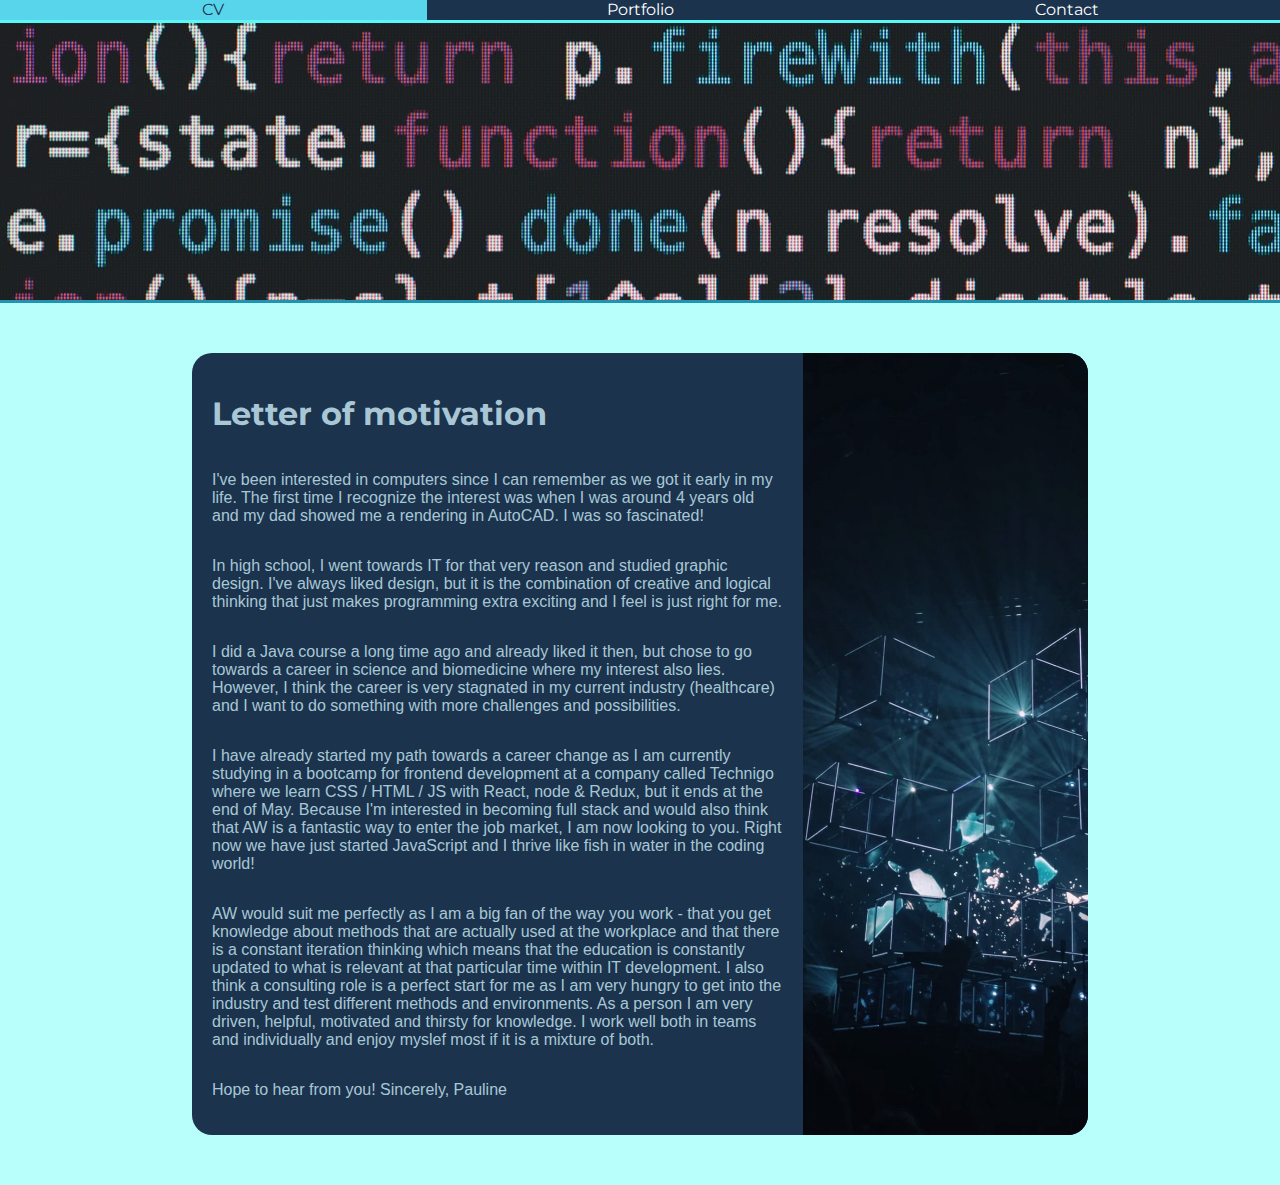
<file: index.html>
<!DOCTYPE html>
<html lang="en">

<head>
    <meta charset="UTF-8">
    <meta name="viewport" content="width=device-width, initial-scale=1.0">
    <link rel="stylesheet" href="style.css">
    <title>Document</title>
</head>

<body>
    <header class="header">
        <nav class="nav">
            <div class = "nav-link"><a href="./CV.html">CV</a></div>
            <div class = "nav-link"><a href="./portfolio.html">Portfolio</a></div>
            <div class = "nav-link"><a href="./contact.html">Contact</a></div>
        </nav>
    </header>

    <main>
        <div class="main-wrapper">
            <div class="main-text">
                <h1>
                    Letter of motivation
                </h1>
                <p>
                    I've been interested in computers since I can remember as we got it early in my life. The first
                    time I recognize the interest was when I was around 4 years old and my dad showed me a rendering in
                    AutoCAD. I was so fascinated!
                </p>
                <p>
                    In high school, I went towards IT for that very reason and studied graphic design. I've always liked
                    design, but it
                    is the combination of creative and logical thinking that just makes programming extra exciting and
                    I feel is just right for me.
                </p>
                <p>
                    I did a Java course a long time ago and already liked it then, but chose to go towards a career in
                    science and biomedicine where my interest also lies. However, I think the career is very
                    stagnated in my current industry (healthcare) and I want to do something with more challenges and
                    possibilities.
                </p>
                <p>
                    I have already started my path towards a career change as I am currently studying in a bootcamp for
                    frontend development at a company
                    called Technigo where we learn CSS / HTML / JS with React, node & Redux, but it
                    ends at the end of May. Because I'm interested in becoming full stack and would also think that AW
                    is a
                    fantastic way to enter the job market, I am now looking to you. Right now we have just started
                    JavaScript and I thrive like fish in water in the coding world!
                </p>
                <p>
                    AW would suit me perfectly as I am a big fan of the way you work - that you get knowledge about
                    methods that are actually used at the workplace and that there is a constant iteration thinking
                    which means that the education is constantly updated to what is relevant at that particular time
                    within
                    IT development. I also think a consulting role is a perfect start for me as
                    I am very hungry to get into the industry and test different methods and environments.

                    As a person I am very driven, helpful, motivated and thirsty for knowledge. I work well both in
                    teams
                    and individually and enjoy myslef most if it is a mixture of both.
                </p>
                <p>
                    Hope to hear from you!
                    Sincerely, Pauline
                </p>

            </div>
            <div class="main-pic"><img src="./tech.jpg"></div>
        </div>
    </main>

</body>

</html>
</file>
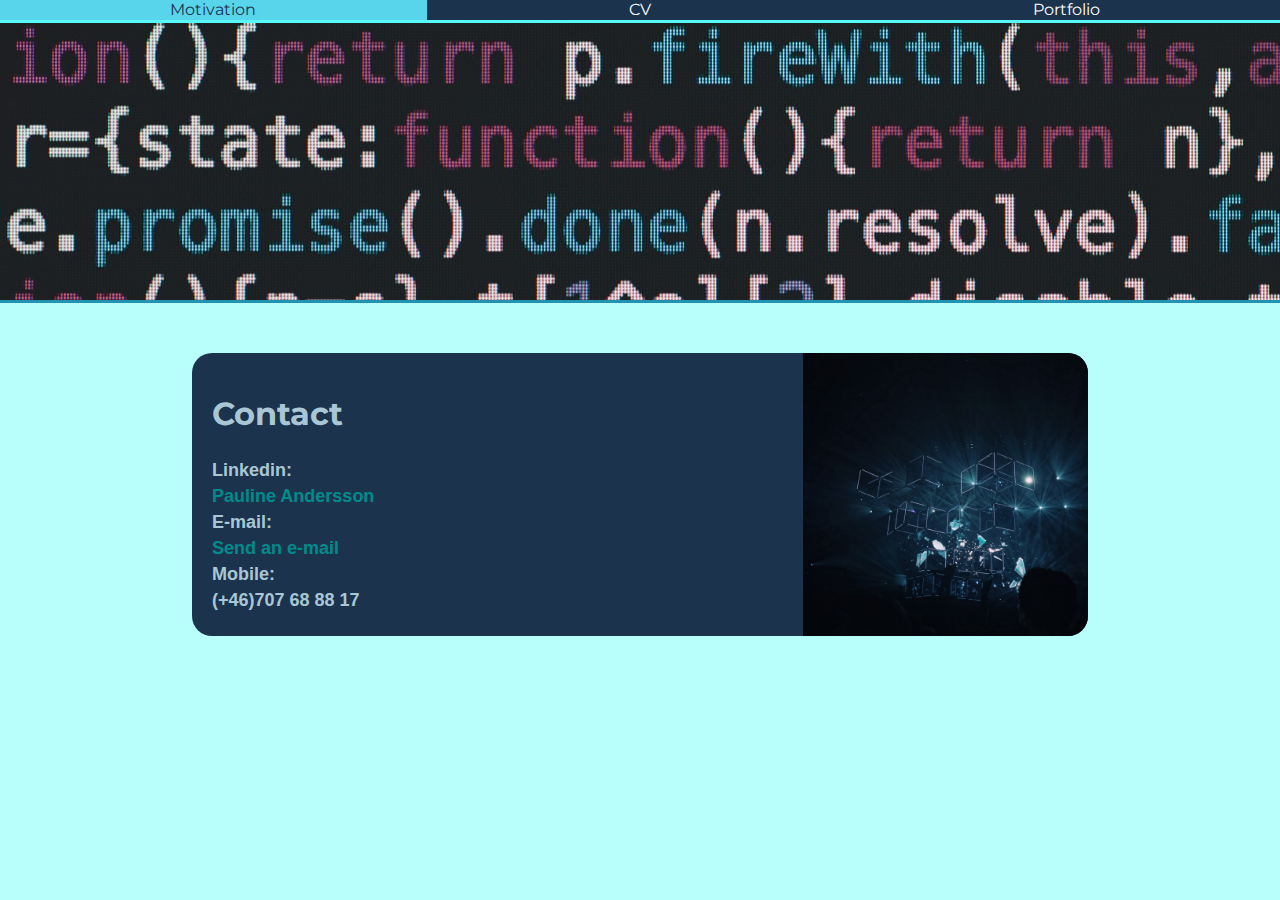
<file: contact.html>
<!DOCTYPE html>
<html lang="en">

<head>
    <meta charset="UTF-8">
    <meta name="viewport" content="width=device-width, initial-scale=1.0">
    <link rel="stylesheet" href="style.css">
    <title>Document</title>
</head>

<body>
    <header class="header">
        <nav class="nav">
            <div class="nav-link"> <a href="./index.html">Motivation</a></div>
            <div class="nav-link"><a href="./CV.html">CV</a></div>
            <div class="nav-link"><a href="./portfolio.html">Portfolio</a></div>
        </nav>
    </header>

    <main>
        <div class="main-wrapper">
            <div class="main-text">
                <h1>Contact</h1>
                <div class="main-section">
                    <h2>Linkedin:</h2>
                    <a href="https://www.linkedin.com/in/pauline-andersson-3375321a3">
                        <h2> Pauline Andersson</h2>
                    </a>
                    <h2>E-mail:</h2>
                    <a <a href="mailto:pauline.j.anderssone@gmail.com">
                        <h2> Send an e-mail</h2>
                    </a>

                    <h2>Mobile:</h2>
                    <h2> (+46)707 68 88 17</h2>
                </div>
            </div>
            <div class="main-pic"><img src="./tech.jpg"></div>
        </div>
    </main>
</body>

</html>
</file>
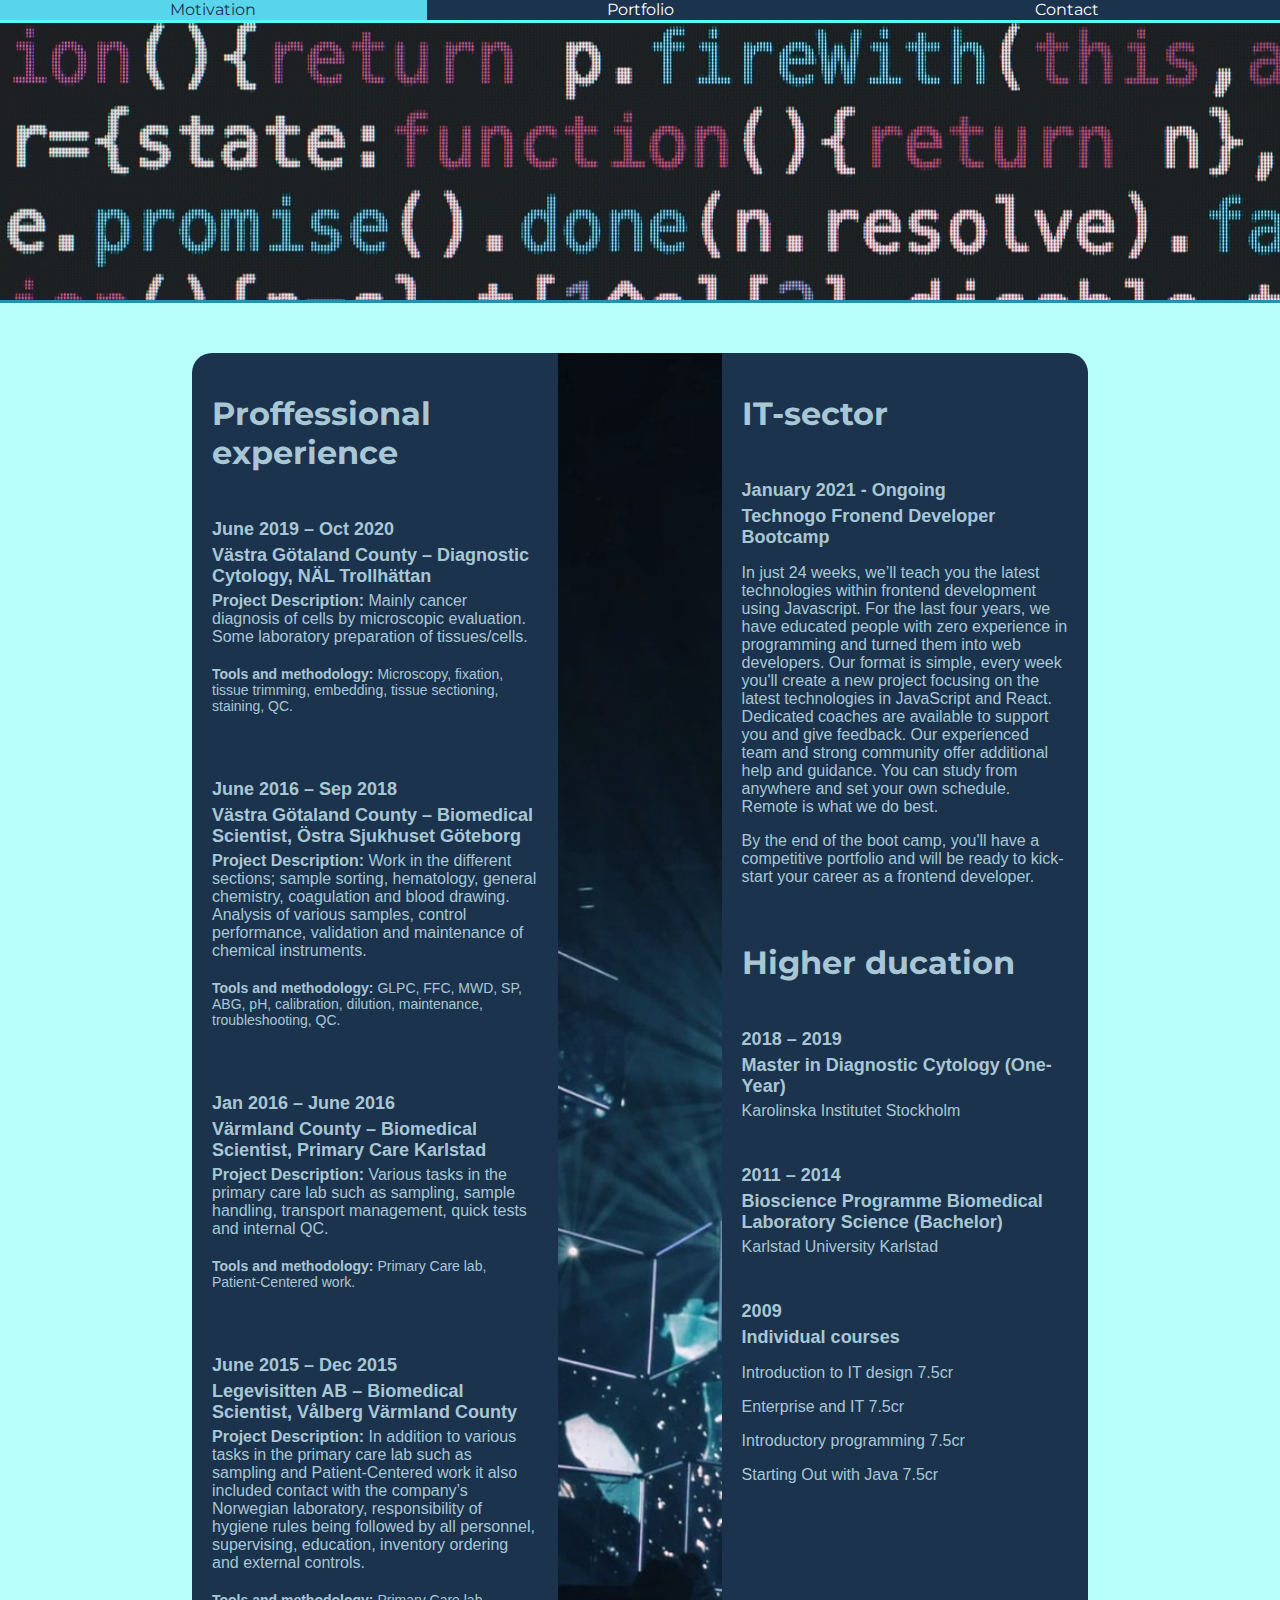
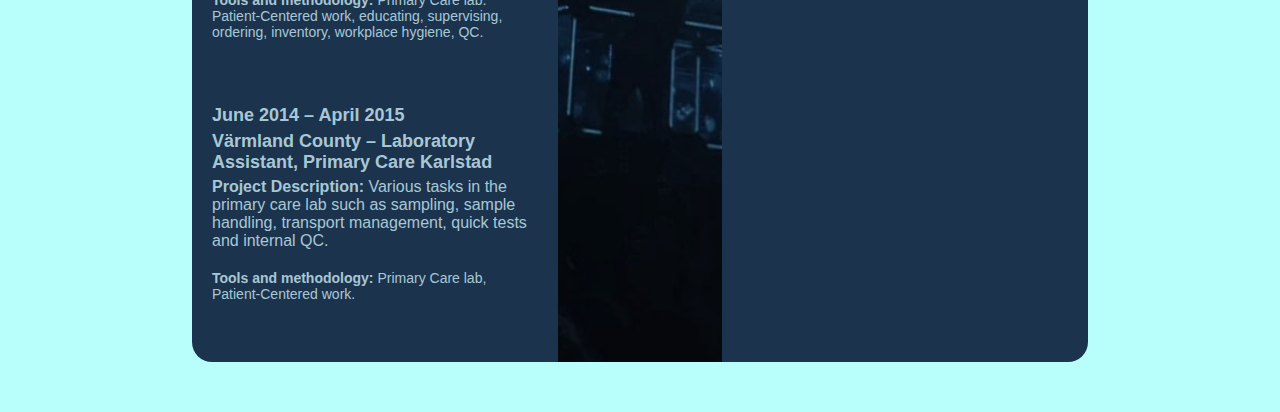
<file: CV.html>
<!DOCTYPE html>
<html lang="en">

<head>
    <meta charset="UTF-8">
    <meta name="viewport" content="width=device-width, initial-scale=1.0">
    <link rel="stylesheet" href="style.css">
    <title>Document</title>
</head>

<body>
    <header class="header">
        <nav class="nav">
            <div class="nav-link"><a href="./index.html">Motivation</a></div>
            <div class="nav-link"><a href="./portfolio.html">Portfolio</a></div>
            <div class="nav-link"><a href="./contact.html">Contact</a></div>
        </nav>
    </header>

    <main>
        <div class="main-wrapper">
            <div class="main-text">
                <h1>
                    Proffessional experience
                </h1>
                <div class="main-text-section">
                    <h2>
                        June 2019 – Oct 2020
                    </h2>
                    <h2>
                        Västra Götaland County – Diagnostic Cytology, NÄL Trollhättan
                    </h2>
                    <b>Project Description:</b> Mainly cancer diagnosis of cells by microscopic evaluation.
                    Some laboratory preparation of tissues/cells.
                </div>
                <div class="main-text-tools">
                    <b>Tools and methodology:</b> Microscopy, fixation, tissue trimming, embedding, tissue sectioning,
                    staining, QC.
                </div>

                <div class="main-text-section">
                    <h2>
                        June 2016 – Sep 2018
                    </h2>
                    <h2>
                        Västra Götaland County – Biomedical Scientist, Östra Sjukhuset Göteborg
                    </h2>
                    <b>Project Description:</b> Work in the different sections; sample sorting, hematology, general
                    chemistry,
                    coagulation and blood drawing. Analysis of various samples, control performance, validation and
                    maintenance of chemical instruments.
                </div>
                <div class="main-text-tools">
                    <b>Tools and methodology:</b> GLPC, FFC, MWD, SP, ABG, pH, calibration, dilution, maintenance,
                    troubleshooting, QC.
                </div>

                <div class="main-text-section">
                    <h2>
                        Jan 2016 – June 2016
                    </h2>
                    <h2>
                        Värmland County – Biomedical Scientist, Primary Care Karlstad
                    </h2>
                    <b>Project Description:</b> Various tasks in the primary care lab such as sampling, sample handling,
                    transport management, quick tests and internal QC.
                </div>
                <div class="main-text-tools">
                    <b>Tools and methodology:</b> Primary Care lab, Patient-Centered work.
                </div>

                <div class="main-text-section">
                    <h2>
                        June 2015 – Dec 2015
                    </h2>
                    <h2>
                        Legevisitten AB – Biomedical Scientist, Vålberg Värmland County
                    </h2>
                    <b>Project Description:</b> In addition to various tasks in the primary care lab such as sampling
                    and
                    Patient-Centered work it also included contact with the company’s Norwegian laboratory,
                    responsibility of hygiene rules being followed by all personnel, supervising, education,
                    inventory
                    ordering and external controls.
                </div>
                <div class="main-text-tools">
                    <b>Tools and methodology:</b> Primary Care lab. Patient-Centered work, educating, supervising,
                    ordering,
                    inventory, workplace hygiene, QC.
                </div>

                <div class="main-text-section">
                    <h2>
                        June 2014 – April 2015
                    </h2>
                    <h2>
                        Värmland County – Laboratory Assistant, Primary Care Karlstad
                    </h2>
                    <b>Project Description:</b> Various tasks in the primary care lab such as sampling, sample handling,
                    transport management, quick tests and internal QC.
                </div>
                <div class="main-text-tools">
                    <b>Tools and methodology:</b> Primary Care lab, Patient-Centered work.

                </div>

            </div>
            <div class="main-pic-cv">
                <img src="./tech.jpg">
            </div>
            <div class="main-text">
                <h1> IT-sector</h1>
                <div class="main-text-section">
                    <h2>
                        January 2021 - Ongoing
                    </h2>
                    <h2>
                        Technogo Fronend Developer Bootcamp
                    </h2>
                    <p>
                        In just 24 weeks, we’ll teach you the latest technologies within frontend development using
                        Javascript. For the last four years, we have educated people with zero experience in programming
                        and
                        turned them into web developers. Our format is simple, every week you'll create a new project
                        focusing on the latest technologies in JavaScript and React. Dedicated coaches are available to
                        support you and give feedback. Our experienced team and strong community offer additional help
                        and
                        guidance. You can study from anywhere and set your own schedule. Remote is what we do best.
                    </p>
                    <p>
                        By the end of the boot camp, you'll have a competitive portfolio and will be ready to kick-start
                        your career as a frontend developer.
                    </p>
                </div>

                <h1>
                    Higher ducation
                </h1>

                <div class="main-text-section">
                    <h2>
                        2018 – 2019
                    </h2>
                    <h2>
                        Master in Diagnostic Cytology (One-Year)
                    </h2>
                    Karolinska Institutet Stockholm
                </div>

                <div class="main-text-section">
                    <h2>
                        2011 – 2014
                    </h2>
                    <h2>
                        Bioscience Programme Biomedical Laboratory Science (Bachelor)
                    </h2>
                    Karlstad University Karlstad
                </div>


                <div class="main-text-section">
                    <h2>2009</h2>
                    <h2>Individual courses</h2>
                    <p>Introduction to IT design 7.5cr</p>
                    <p>Enterprise and IT 7.5cr</p>
                    <p>Introductory programming 7.5cr</p>
                    <p> Starting Out with Java 7.5cr</p>
                </div>
            </div>
        </div>
    </main>

</body>

</html>
</file>
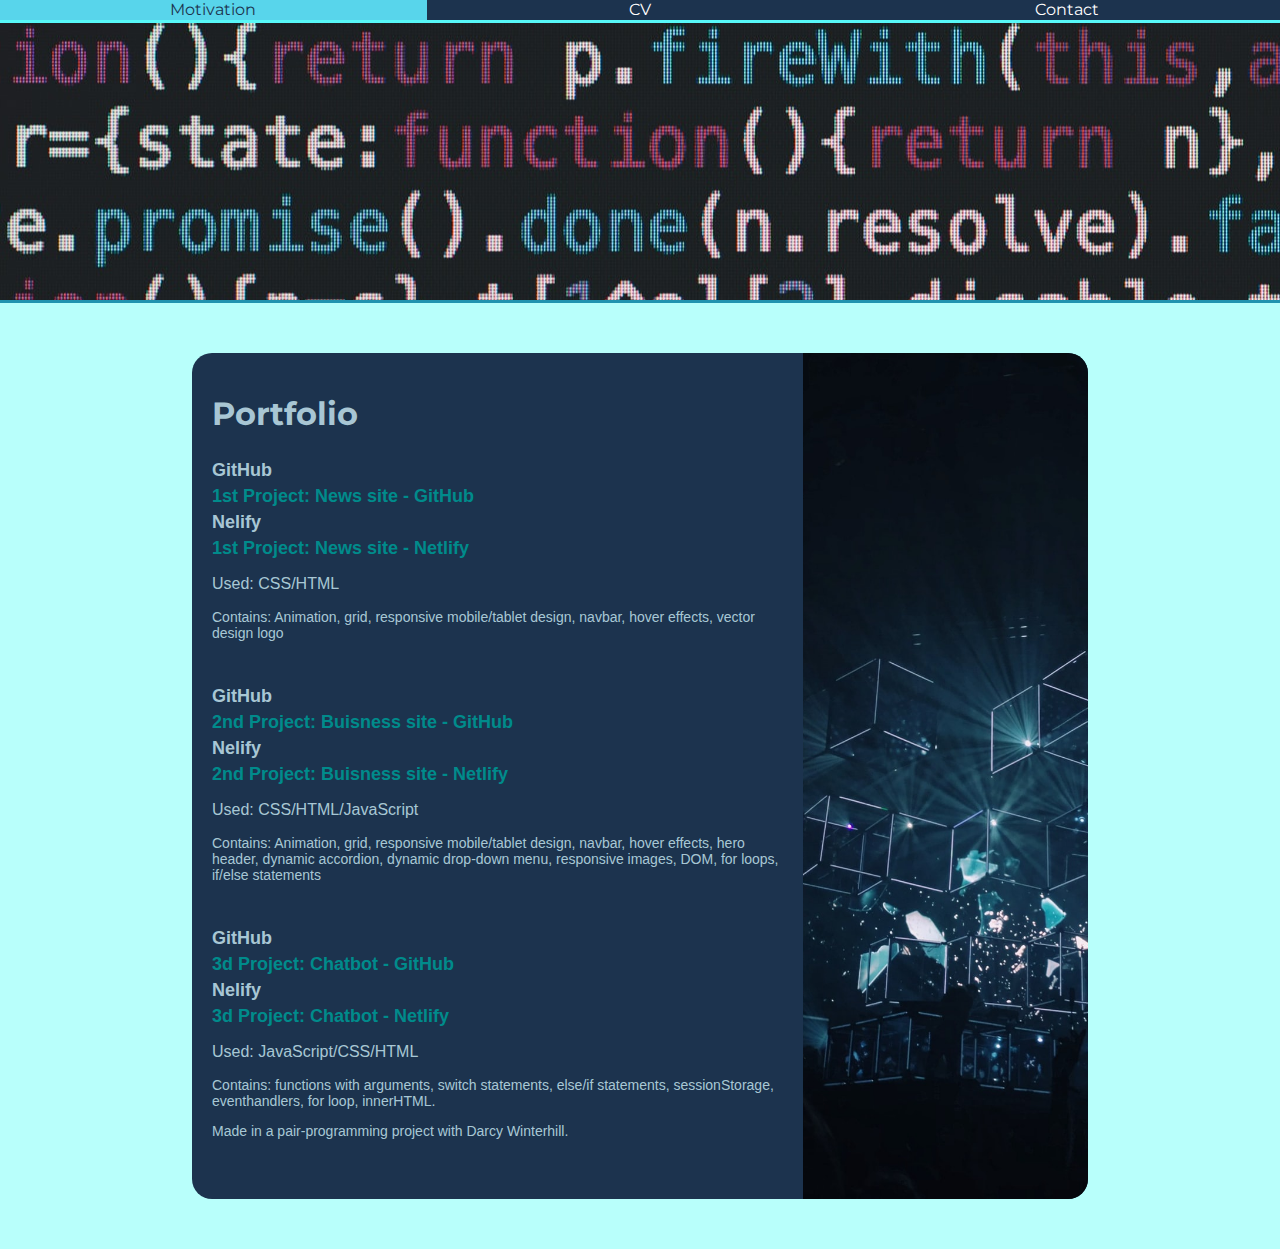
<file: portfolio.html>
<!DOCTYPE html>
<html lang="en">

<head>
    <meta charset="UTF-8">
    <meta name="viewport" content="width=device-width, initial-scale=1.0">
    <link rel="stylesheet" href="style.css">
    <title>Document</title>
</head>

<body>
    <header class="header">
        <nav class="nav">
            <div class="nav-link"><a href="./index.html">Motivation</a></div>
            <div class="nav-link"><a href="./CV.html">CV</a></div>
            <div class="nav-link"><a href="./contact.html">Contact</a></div>
        </nav>
    </header>

    <main>
        <div class="main-wrapper">
            <div class="main-text">
                <h1>Portfolio</h1>
                <div class="main-section">
                    <h2>GitHub</h2>
                    <a href="https://github.com/Pauan8/project-news-site">
                        <h2> 1st Project: News site - GitHub</h2>
                    </a>
                    <h2>Nelify</h2>
                    <a href="https://project2-space-news.netlify.app/">
                        <h2> 1st Project: News site - Netlify</h2>
                    </a>
                    <p>Used: CSS/HTML</p>
                </div>
                <div class="main-text-tools">
                    Contains: Animation, grid, responsive mobile/tablet design, navbar, hover effects, vector design
                    logo
                </div>
                <div class="main-section">
                    <h2>GitHub</h2>
                    <a href="https://github.com/Pauan8/project-business-site">
                        <h2> 2nd Project: Buisness site - GitHub</h2>
                    </a>
                    <h2>Nelify</h2>
                    <a href="https://nano-colors.netlify.app/">
                        <h2> 2nd Project: Buisness site - Netlify</h2>
                    </a>
                    <p>Used: CSS/HTML/JavaScript</p>
                    <div class="main-text-tools">
                        Contains: Animation, grid, responsive mobile/tablet design, navbar, hover effects, hero
                        header,
                        dynamic accordion, dynamic drop-down menu, responsive images, DOM, for loops, if/else
                        statements
                    </div>
                </div>
                <div class="main-section">
                    <h2>GitHub</h2>
                    <a href="https://github.com/Pauan8/project-chatbot">
                        <h2> 3d Project: Chatbot - GitHub</h2>
                    </a>
                    <h2>Nelify</h2>
                    <a href="https//project4-travelbot.netlify.app">
                        <h2> 3d Project: Chatbot - Netlify</h2>
                    </a>
                    <p>Used: JavaScript/CSS/HTML</p>
                    <div class="main-text-tools">
                        Contains: functions with arguments, switch statements, else/if statements, sessionStorage,
                        eventhandlers, for loop, innerHTML.
                        <p>
                            Made in a pair-programming project with Darcy Winterhill.
                        </p>
                    </div>
                </div>
            </div>
            <div class="main-pic"><img src="./tech.jpg"></div>
        </div>
    </main>
</body>

</html>
</file>
<file: style.css>
@import url('https://fonts.googleapis.com/css2?family=Montserrat:wght@300&display=swap');

body {
    margin:0;
    padding:0;
    height: 100vh;
    background-color: rgb(184, 255, 251);
    font-family: -apple-system, BlinkMacSystemFont, 'Segoe UI', Roboto, Oxygen, Ubuntu, Cantarell, 'Open Sans', 'Helvetica Neue', sans-serif;
    overflow-x: hidden;
    max-width: 100%;
}

.header {
    height: 300px;
    width: 100%;
    background-image: url("./code.jpg");
    background-position: center;
    background-repeat: no-repeat;
    display: flex;
    background-color:rgb(18, 27, 54);
    border-bottom: solid rgb(33, 147, 175);
}

.nav {
    position: fixed;
    display: flex;
    justify-content: space-evenly;
    width: 100%;
    background-color:rgb(28, 51, 78);
    height: 20px;
    font-family: 'Montserrat', sans-serif;
    border-bottom: solid rgb(87, 248, 248);
    z-index: 1;
}

.nav-link {
    width: 30%;
    flex: 1 1 auto;
    display: flex;
}

.nav a {
    text-align: center;
    width: 100%;
    text-decoration: none;
    color: rgb(255, 255, 255);
}

.nav a:hover {
    background-color: rgb(88, 213, 235);
    color: rgb(28, 51, 78);
}

main {
    width: 100%;
    display: flex;
    justify-content: center;
}

h1 {
    font-family: "Montserrat", cursive;
}

h2 {
    font-size: 18px;
    margin: 5px 0;
    width: 100%;
}

.main-wrapper{
    display: flex;
    justify-content: space-evenly;
    margin: 50px 0;
    background:rgb(28, 51, 78);
    border-radius: 20px;
    width: 70%;
}

.main-text {
    color: rgba(201, 233, 243, 0.829);
    width: 100%;
    display: flex;
    flex-direction: column;
    padding: 20px;
}

.main-text a {
    text-decoration: none;
    color:darkcyan;
}

.main-text-section {
    width: 100%;
    margin: 20px 0;
}

.main-text-tools {
    font-size: 14px;
    margin-bottom: 40px;
   width: 100%;
}

.main-pic, .main-pic-cv {
    color: rgba(201, 233, 243, 0.829);
    width: 50%;
    display: block;
    position: relative;
    overflow: hidden;
}
.main-pic {
    border-radius: 0 20px 20px 0;
}

.main-pic img, .main-pic-cv img {
    object-fit: cover;
    width: 100%;
    min-height: 100%;
    position:absolute;
}

@media screen and (max-device-width: 600px), (max-width: 600px){
    .main-wrapper {
        flex-direction: column-reverse;
        padding: 0;
        width: 100%;
        align-items: center;
    }

    .main-text {
        max-width: 90%;
        padding: 0;
        margin: 0;
    }

    .main-section {
        max-width: 90%;
        margin: 0;
        padding: 0;
    }

    .main-pic, .main-pic-cv {
        width: 100%;
        height: 300px;
    }

}
</file>
